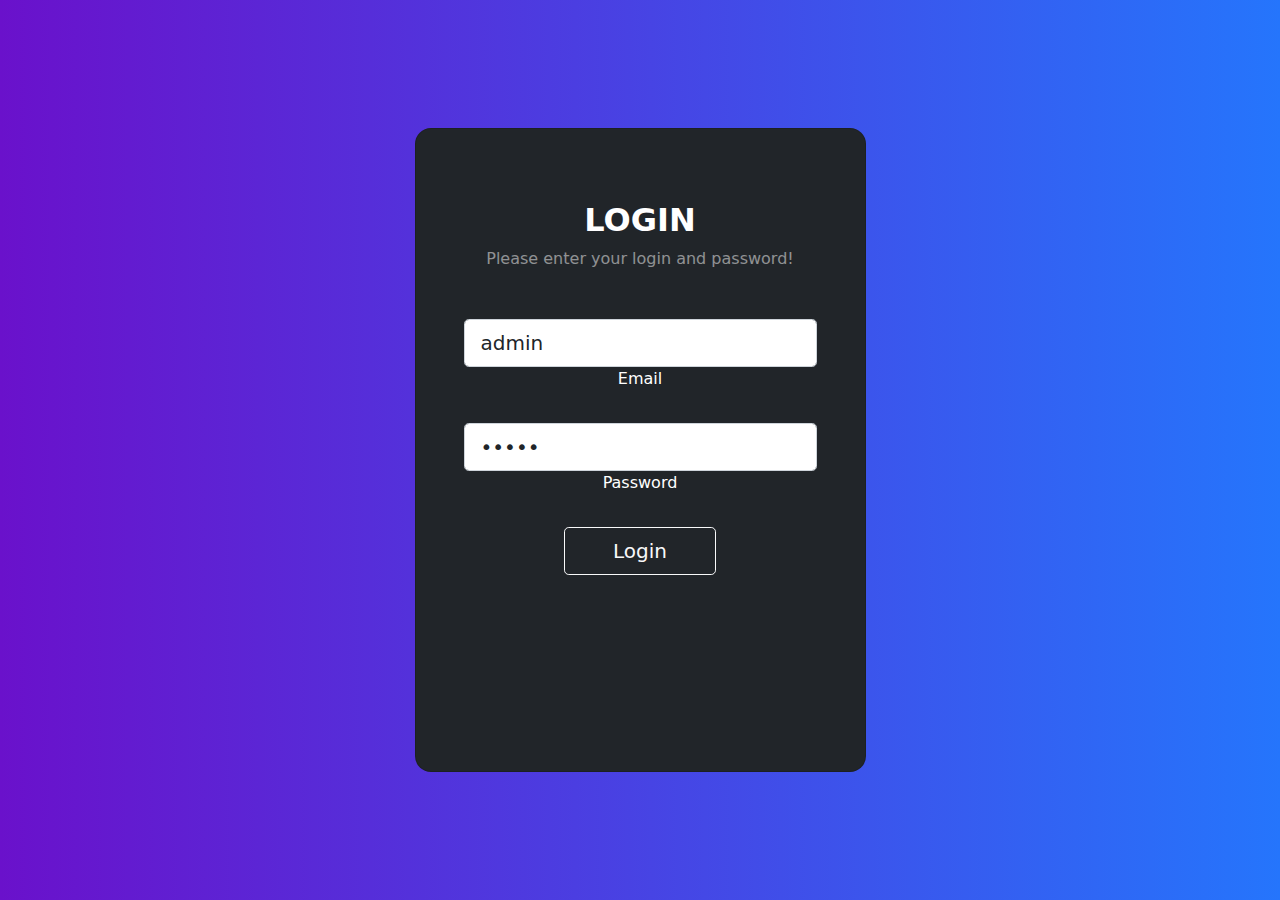
<file: index.html>
<!DOCTYPE html>
<html lang="en">
<head>
    <meta charset="UTF-8">
    <meta http-equiv="X-UA-Compatible" content="IE=edge">
    <meta name="viewport" content="width=device-width, initial-scale=1.0">
    <title>Document</title>
    <link rel="stylesheet" href="./style.css">
    <link rel="stylesheet" href="bootstrap.min.css">
</head>
<body>
    <section class="vh-100 gradient-custom">
        <div class="container py-5 h-100">
          <div class="row d-flex justify-content-center align-items-center h-100">
            <div class="col-12 col-md-8 col-lg-6 col-xl-5">
              <div class="card bg-dark text-white" style="border-radius: 1rem;">
                <div class="card-body p-5 text-center">
      
                  <div class="mb-md-5 mt-md-4 pb-5">
      
                    <h2 class="fw-bold mb-2 text-uppercase">Login</h2>
                    <p class="text-white-50 mb-5">Please enter your login and password!</p>
      
                    <div class="form-outline form-white mb-4">
                      <input type="email" id="typeEmailX" class="form-control form-control-lg" value="admin" required/>
                      <label class="form-label" for="typeEmailX">Email</label>
                    </div>
      
                    <div class="form-outline form-white mb-4">
                      <input type="password" id="typePasswordX" class="form-control form-control-lg" value="12345" required/>
                      <label class="form-label" for="typePasswordX">Password</label>
                    </div>
      
                    <!-- <p class="small mb-5 pb-lg-2"><a class="text-white-50" href="#!">Forgot password?</a></p> -->
                    <input type=button class="btn btn-outline-light btn-lg px-5" onClick="location.href='todolist.html'"
                    value='Login'>
                    <!-- <input type=button class="btn btn-outline-light btn-lg px-5" onClick="location.href='validate()'"
                    value='Login'> -->
                    
                    <!-- <button class="btn btn-outline-light btn-lg px-5" id="myButton" type="submit" onclick="validate();">Login</button> -->
                    <!-- <input type="button" value="Login"> -->
                    <!-- <button type="submit" onclick="show_element;">show</button> -->
      
                    <div class="d-flex justify-content-center text-center mt-4 pt-1">
                      <a href="#!" class="text-white"><i class="fab fa-facebook-f fa-lg"></i></a>
                      <a href="#!" class="text-white"><i class="fab fa-twitter fa-lg mx-4 px-2"></i></a>
                      <a href="#!" class="text-white"><i class="fab fa-google fa-lg"></i></a>
                    </div>
      
                  </div>
      
                  <!-- <div>
                    <p class="mb-0">Don't have an account? <a href="#!" class="text-white-50 fw-bold">Sign Up</a></p>
                  </div> -->
      
                </div>
              </div>
            </div>
          </div>
        </div>
      </section>
</body>
</html>
</file>
<file: style.css>
.gradient-custom {
    /* fallback for old browsers */
    background: #6a11cb;
  
    /* Chrome 10-25, Safari 5.1-6 */
    background: -webkit-linear-gradient(to right, rgba(106, 17, 203, 1), rgba(37, 117, 252, 1));
  
    /* W3C, IE 10+/ Edge, Firefox 16+, Chrome 26+, Opera 12+, Safari 7+ */
    background: linear-gradient(to right, rgba(106, 17, 203, 1), rgba(37, 117, 252, 1))
  }
</file>
